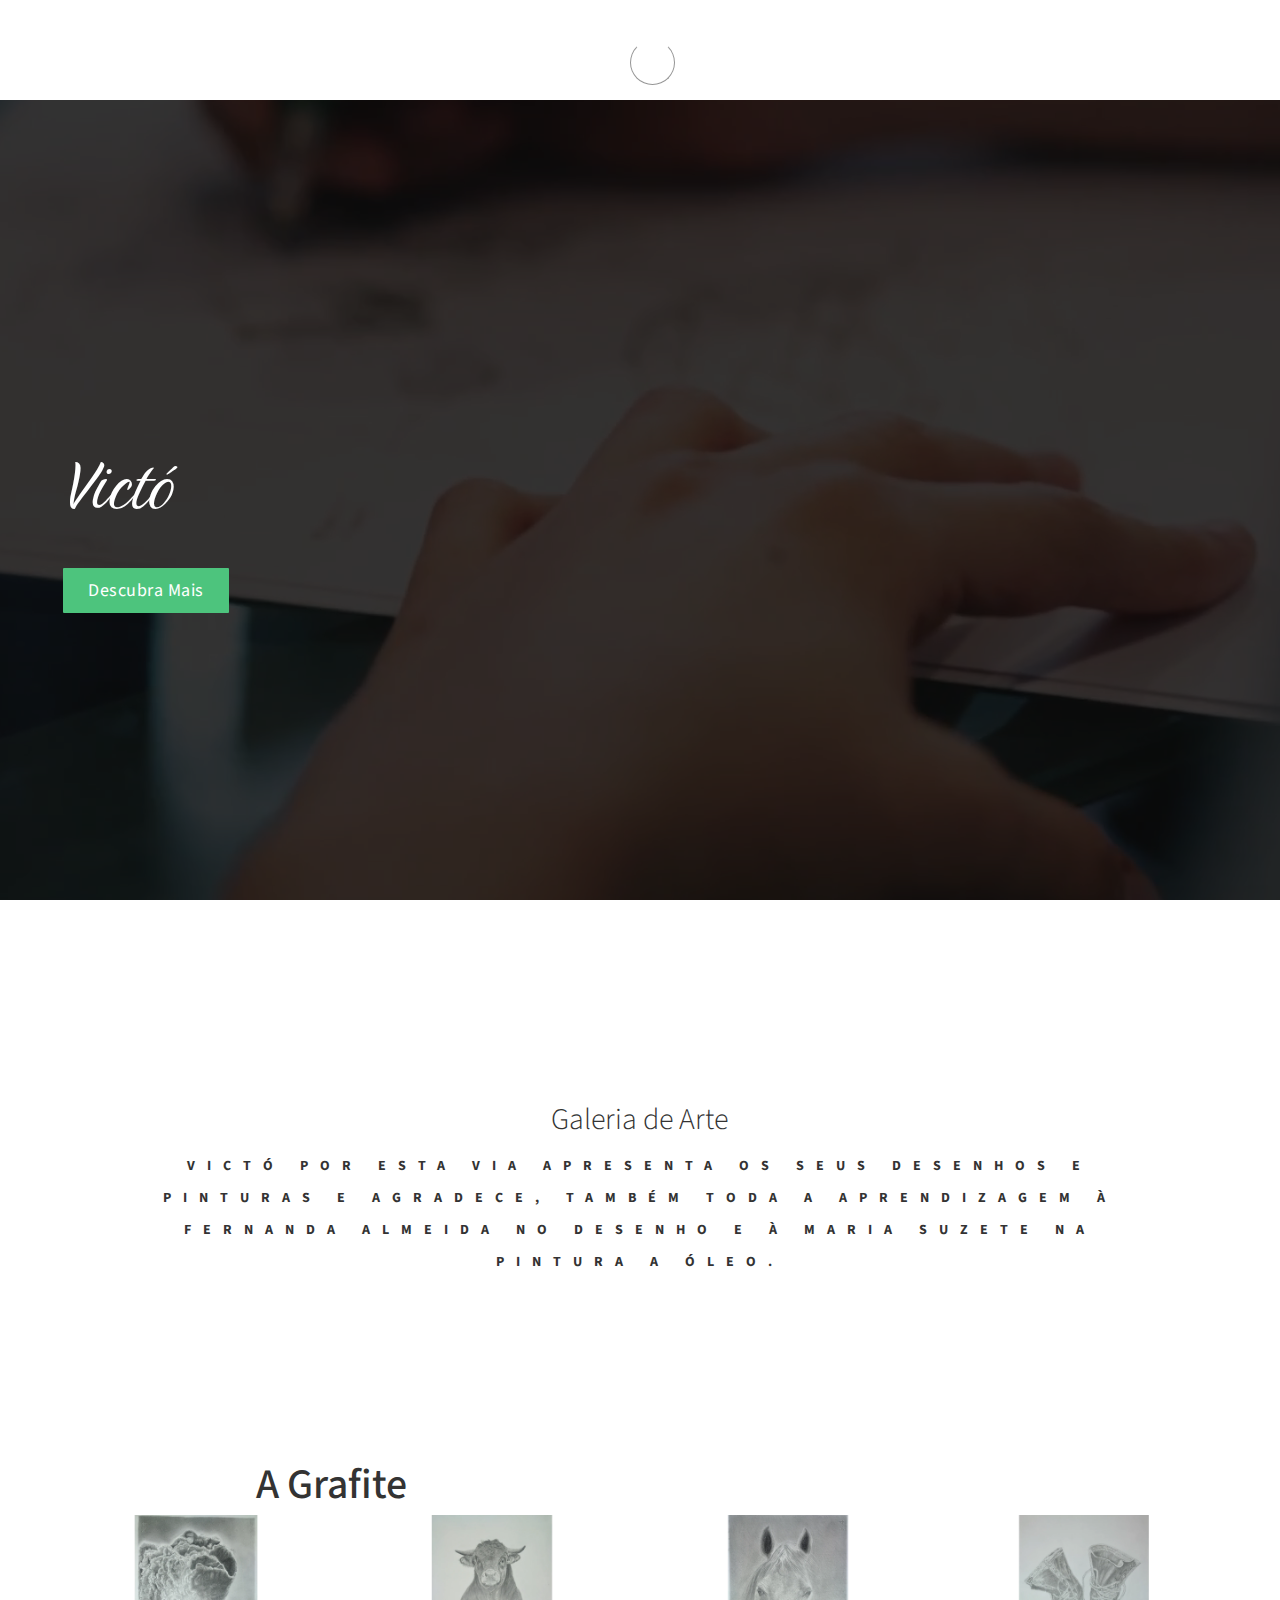
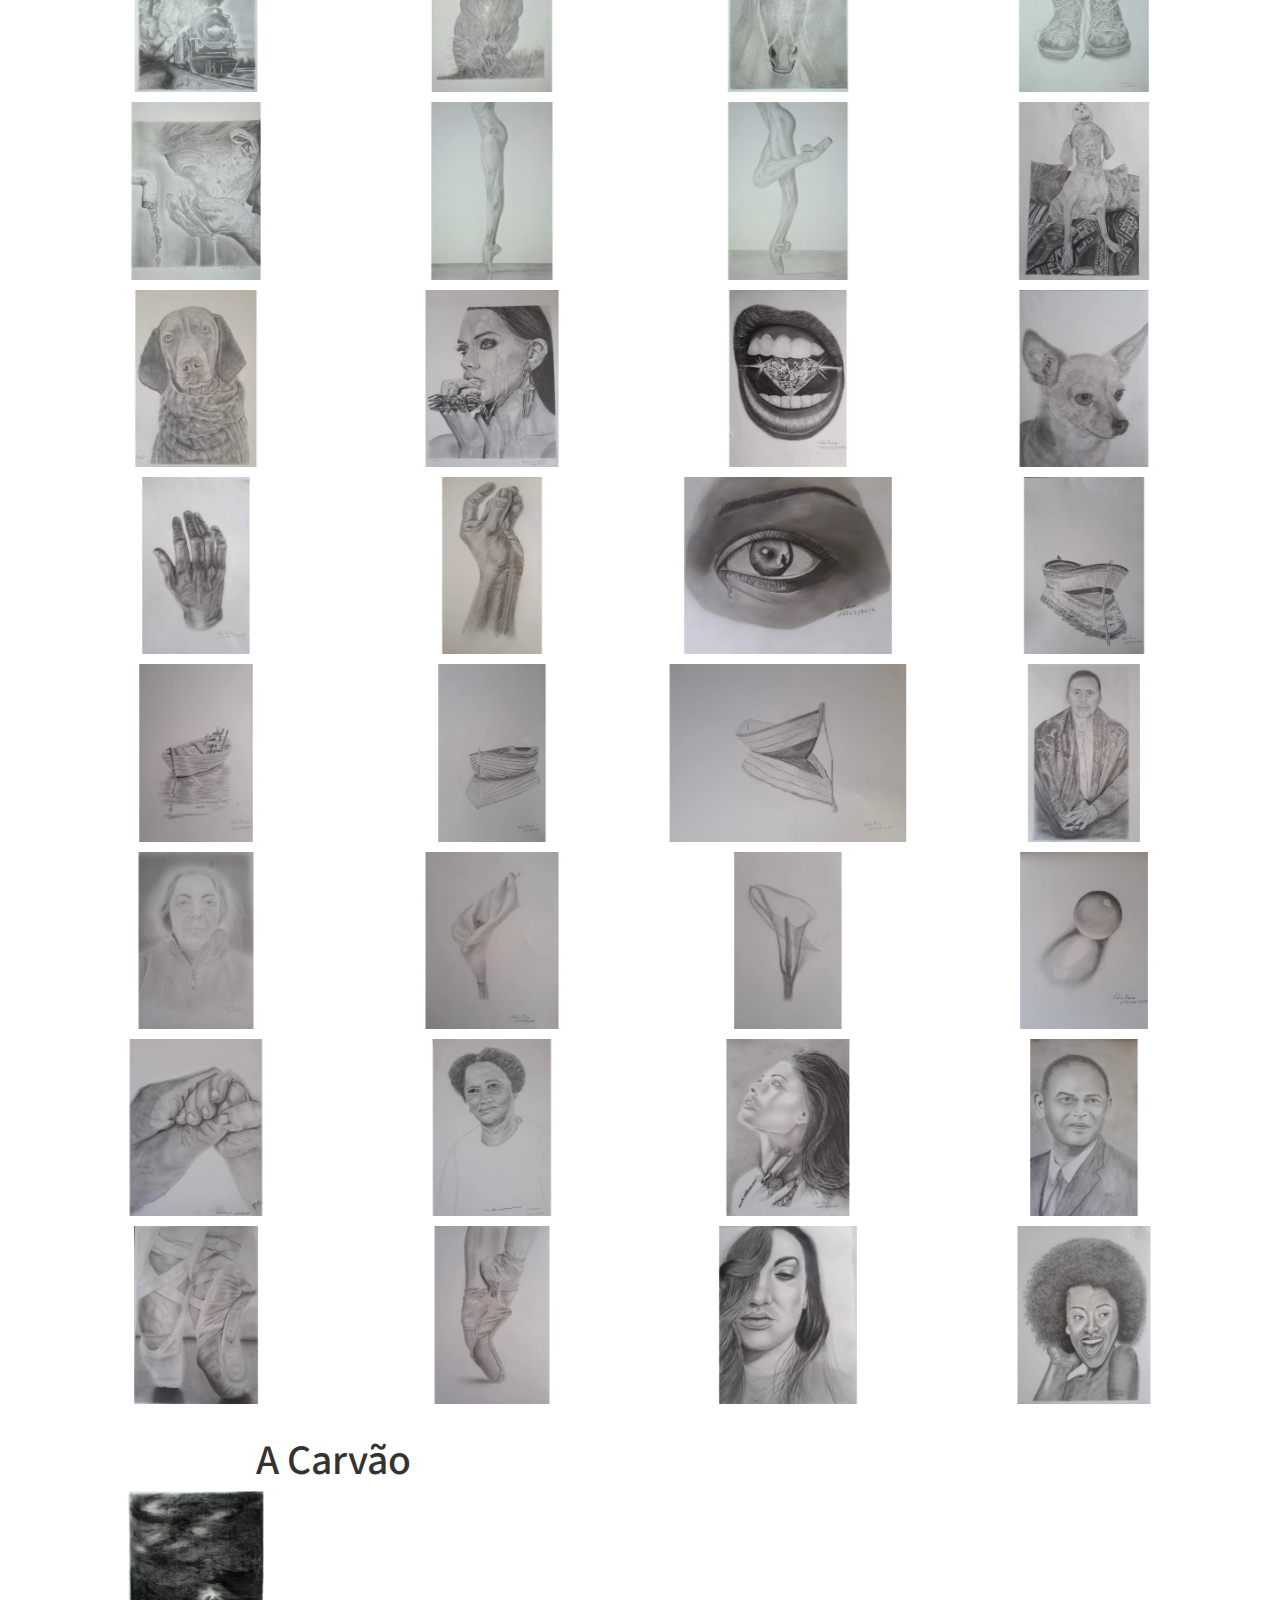
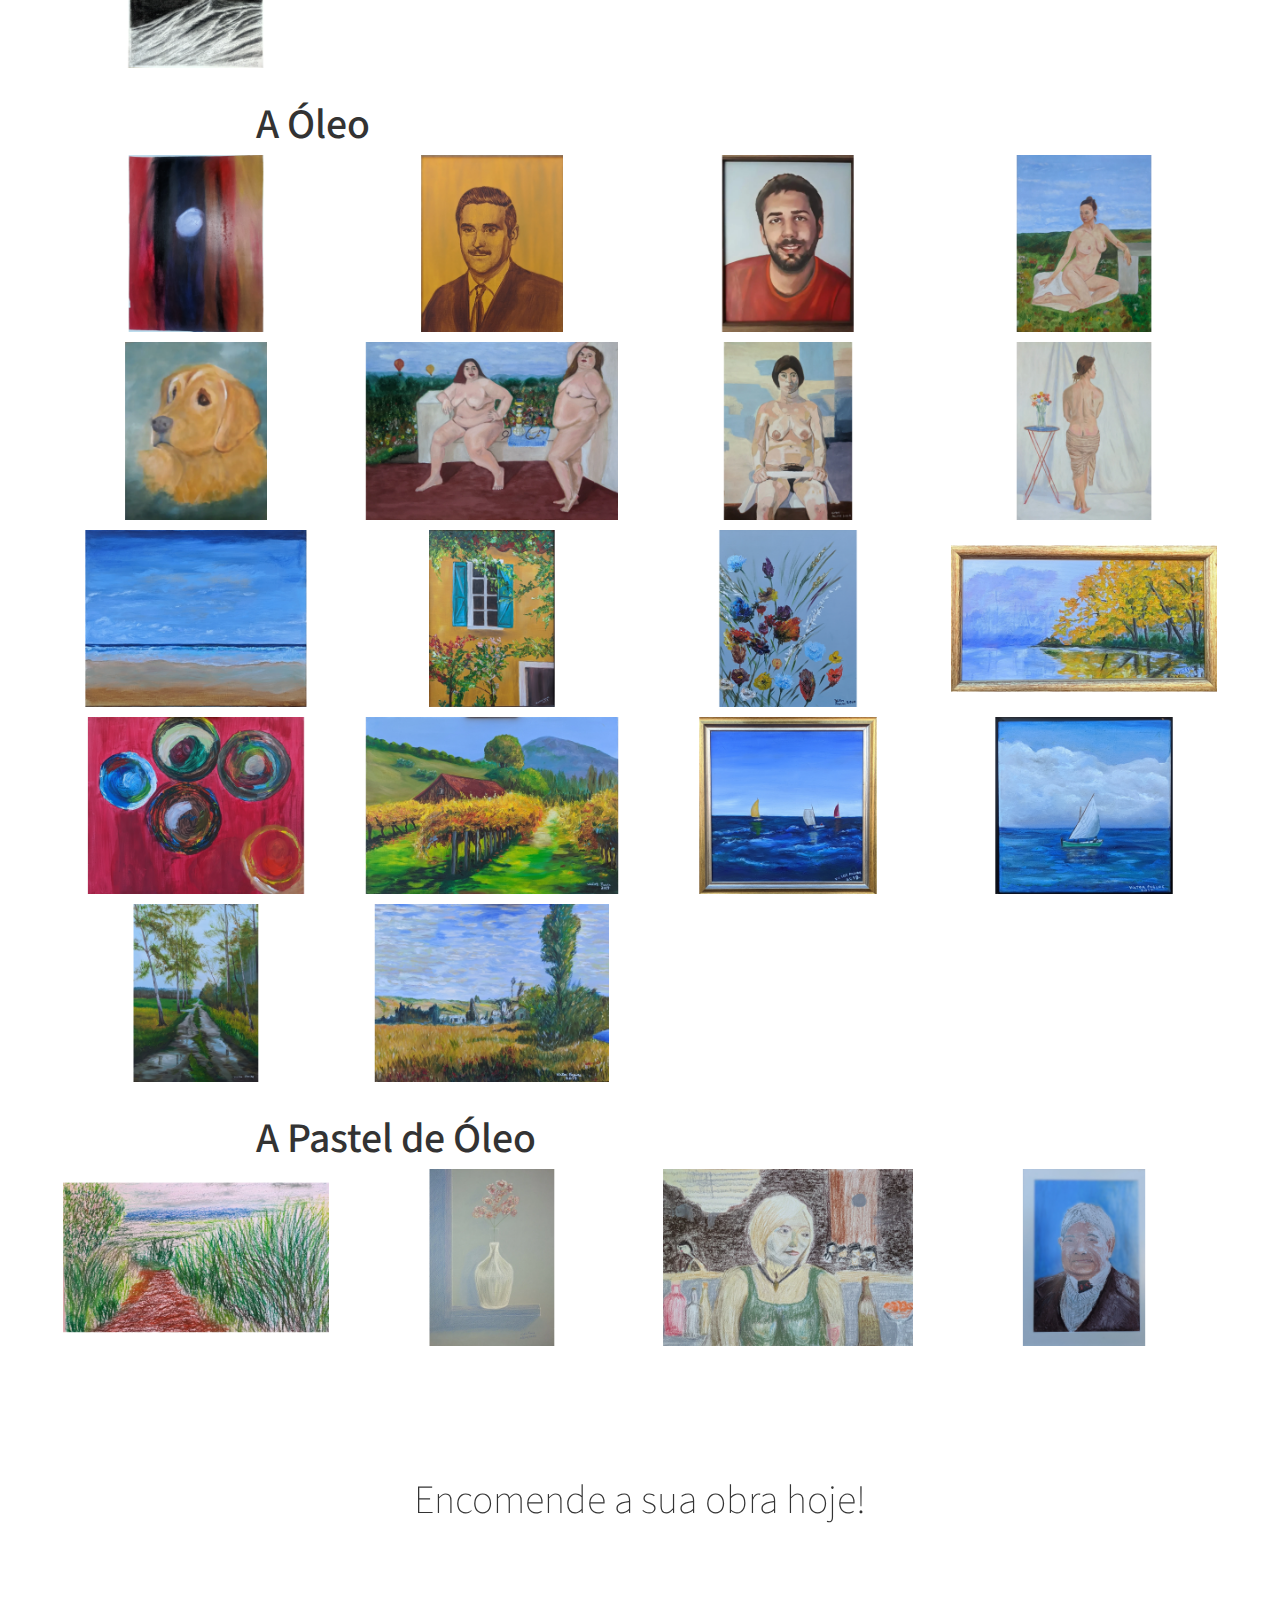
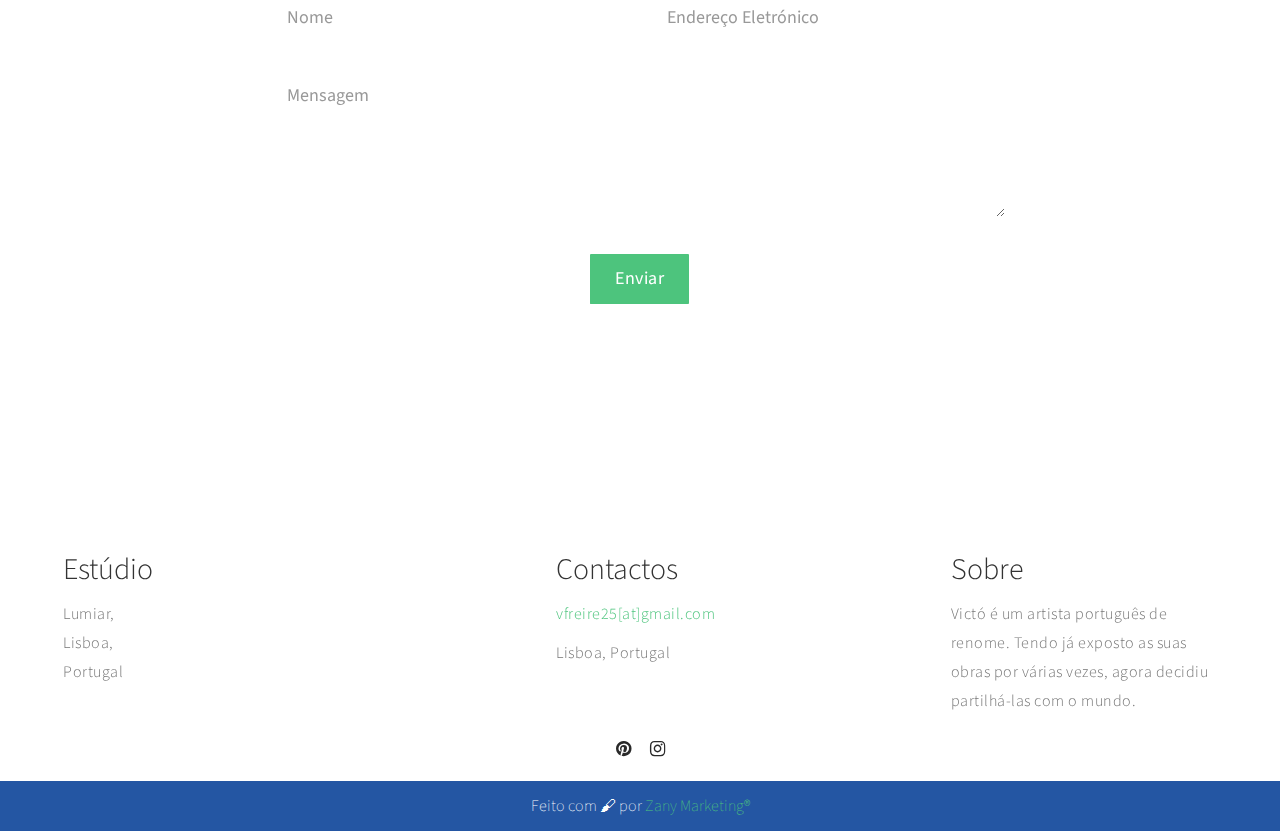
<file: index.html>
<!DOCTYPE html>
<html lang="en">
  <head>
    <title>Victoh - Galeria de Arte</title>

    <meta charset="UTF-8" />
    <meta http-equiv="X-UA-Compatible" content="IE=Edge" />
    <meta name="description" content="" />
    <meta name="keywords" content="" />
    <meta name="author" content="" />
    <meta
      name="viewport"
      content="width=device-width, initial-scale=1, maximum-scale=1"
    />
    <link rel="preconnect" href="https://fonts.googleapis.com" />
    <link rel="preconnect" href="https://fonts.gstatic.com" crossorigin />
    <link
      href="https://fonts.googleapis.com/css2?family=Birthstone&display=swap"
      rel="stylesheet"
      rel="preload"
    />
    <link rel="stylesheet" href="css/bootstrap.min.css" />
    <link rel="stylesheet" href="css/font-awesome.min.css" />
    <link rel="stylesheet" href="css/magnific-popup.css" />

    <link rel="stylesheet" href="css/owl.theme.css" />
    <link rel="stylesheet" href="css/owl.carousel.css" />

    <!-- MAIN CSS -->
    <link rel="stylesheet" href="css/tooplate-style.css" />
    <link rel="shortcut icon" href="./favicon.ico" />
  </head>
  <body>
    <!-- PRE LOADER -->
    <div class="preloader">
      <div class="spinner">
        <span class="sk-inner-circle"></span>
      </div>
    </div>

    <!-- MENU -->
    <div class="navbar custom-navbar navbar-fixed-top" role="navigation">
      <div class="container">
        <!-- NAVBAR HEADER -->
        <div class="navbar-header">
          <button
            class="navbar-toggle"
            data-toggle="collapse"
            data-target=".navbar-collapse"
          >
            <span class="icon icon-bar"></span>
            <span class="icon icon-bar"></span>
            <span class="icon icon-bar"></span>
          </button>
          <!-- lOGO -->
          <a href="index.html" class="navbar-brand">Victó</a>
        </div>

        <!-- MENU LINKS -->
        <div class="collapse navbar-collapse">
          <ul class="nav navbar-nav navbar-right">
            <li><a href="#home" class="smoothScroll">Início</a></li>
            <li><a href="#about" class="smoothScroll">Galeria</a></li>
            <li><a href="#contact" class="smoothScroll">Contactos</a></li>
          </ul>
        </div>
      </div>
    </div>

    <!-- HOME -->
    <section id="home" class="parallax-section">
      <div class="overlay"></div>
      <div class="container">
        <div class="row">
          <div class="col-md-8 col-sm-12">
            <div class="home-text">
              <h1 class="home-title">Victó</h1>
              <p></p>
              <ul class="section-btn">
                <a href="#about" class="smoothScroll"
                  ><span data-hover="Descubra Mais">Descubra Mais</span></a
                >
              </ul>
            </div>
          </div>
        </div>
      </div>

      <!-- Video -->
      <video controls autoplay loop muted>
        <source src="videos/school.mp4" type="video/mp4" />
        O seu navegador da internet não suporta vídeos.
      </video>
    </section>

    <!-- ABOUT -->
    <section id="about" class="parallax-section">
      <div class="container">
        <div class="row">
          <div class="col-md-offset-1 col-md-10 col-sm-12">
            <div class="about-info">
              <h2>Galeria de Arte</h2>
              <h3>
                Victó por esta via apresenta os seus desenhos e pinturas e
                agradece, também toda a aprendizagem à Fernanda Almeida no
                Desenho e à Maria Suzete na Pintura a óleo.
              </h3>
            </div>
          </div>
        </div>
      </div>
    </section>

    <!-- PROJETOS -->
    <section id="project" class="parallax-section">
      <h2 class="title-collection">A Grafite</h2>
      <div class="container">
        <div class="row">
          <div class="col-md-3 col-sm-6">
            <!-- PEÇA -->
            <div class="project-item">
              <a href="images/comboio.webp" class="image-popup">
                <img
                  src="images/thumbnails/comboio.webp"
                  class="img-responsive"
                  alt="comboio a lápis"
                  loading="lazy"
                />

                <div class="project-overlay">
                  <div class="project-info">
                    <h1>Comboio (tirar nova fotografia)</h1>
                    <h3>Clique para ver!</h3>
                  </div>
                </div>
              </a>
            </div>
          </div>

          <div class="col-md-3 col-sm-6">
            <!-- PEÇA -->
            <div class="project-item">
              <a href="images/vaca.webp" class="image-popup">
                <img
                  src="images/thumbnails/vaca.webp"
                  class="img-responsive"
                  alt="Vaca a lápis"
                  loading="lazy"
                />

                <div class="project-overlay">
                  <div class="project-info">
                    <h1>Vaca</h1>
                    <h3>Clique para ver!</h3>
                  </div>
                </div>
              </a>
            </div>
          </div>

          <div class="col-md-3 col-sm-6">
            <!-- PEÇA -->
            <div class="project-item">
              <a href="images/cavalo.webp" class="image-popup">
                <img
                  src="images/thumbnails/cavalo.webp"
                  class="img-responsive"
                  alt="Cavalo a lápis"
                  loading="lazy"
                />

                <div class="project-overlay">
                  <div class="project-info">
                    <h1>Cavalo</h1>
                    <h3>Clique para ver!</h3>
                  </div>
                </div>
              </a>
            </div>
          </div>

          <div class="col-md-3 col-sm-6">
            <!-- PEÇA -->
            <div class="project-item">
              <a href="images/botas.webp" class="image-popup">
                <img
                  src="images/thumbnails/botas.webp"
                  class="img-responsive"
                  alt="Botas a lápis"
                  loading="lazy"
                />

                <div class="project-overlay">
                  <div class="project-info">
                    <h1>Botas</h1>
                    <h3>Clique para ver!</h3>
                  </div>
                </div>
              </a>
            </div>
          </div>
          <div class="col-md-3 col-sm-6">
            <!-- PEÇA -->
            <div class="project-item">
              <a href="images/senhora_a_beber_agua.webp" class="image-popup">
                <img
                  src="images/thumbnails/senhora_a_beber_agua.webp"
                  class="img-responsive"
                  alt="Mulher a beber água"
                  loading="lazy"
                />

                <div class="project-overlay">
                  <div class="project-info">
                    <h1>Com Sede</h1>
                    <h3>Clique para ver!</h3>
                  </div>
                </div>
              </a>
            </div>
          </div>
          <div class="col-md-3 col-sm-6">
            <!-- PEÇA -->
            <div class="project-item">
              <a href="images/pernas_bailarina.webp" class="image-popup">
                <img
                  src="images/thumbnails/pernas_bailarina.webp"
                  class="img-responsive"
                  alt="Bailarina"
                  loading="lazy"
                />

                <div class="project-overlay">
                  <div class="project-info">
                    <h1>Bailarina</h1>
                    <h3>Clique para ver!</h3>
                  </div>
                </div>
              </a>
            </div>
          </div>
          <div class="col-md-3 col-sm-6">
            <!-- PEÇA -->
            <div class="project-item">
              <a href="images/pernas_bailarina2.webp" class="image-popup">
                <img
                  src="images/thumbnails/pernas_bailarina2.webp"
                  class="img-responsive"
                  alt="Bailarina"
                  loading="lazy"
                />

                <div class="project-overlay">
                  <div class="project-info">
                    <h1>Bailarina 2</h1>
                    <h3>Clique para ver!</h3>
                  </div>
                </div>
              </a>
            </div>
          </div>

          <div class="col-md-3 col-sm-6">
            <!-- PEÇA -->
            <div class="project-item">
              <a href="images/cão-halloween.webp" class="image-popup">
                <img
                  src="images/thumbnails/cão-halloween.webp"
                  class="img-responsive"
                  alt="Cão Mascarado"
                  loading="lazy"
                />

                <div class="project-overlay">
                  <div class="project-info">
                    <h1>Mel Mascarada</h1>
                    <h3>Clique para ver!</h3>
                  </div>
                </div>
              </a>
            </div>
          </div>
          <div class="col-md-3 col-sm-6">
            <!-- PEÇA -->
            <div class="project-item">
              <a href="images/cão-cachecol.webp" class="image-popup">
                <img
                  src="images/thumbnails/cão-cachecol.webp"
                  class="img-responsive"
                  alt="Cão Vestido"
                  loading="lazy"
                />

                <div class="project-overlay">
                  <div class="project-info">
                    <h1>Mel Vestida</h1>
                    <h3>Clique para ver!</h3>
                  </div>
                </div>
              </a>
            </div>
          </div>
          <div class="col-md-3 col-sm-6">
            <!-- PEÇA -->
            <div class="project-item">
              <a href="images/mulher-anéis.webp" class="image-popup">
                <img
                  src="images/thumbnails/mulher-anéis.webp"
                  class="img-responsive"
                  alt="Mulher e Anéis"
                  loading="lazy"
                />

                <div class="project-overlay">
                  <div class="project-info">
                    <h1>Mulher e os seus Anéis</h1>
                    <h3>Clique para ver!</h3>
                  </div>
                </div>
              </a>
            </div>
          </div>

          <div class="col-md-3 col-sm-6">
            <!-- PEÇA -->
            <div class="project-item">
              <a href="images/mordendo-diamante.webp" class="image-popup">
                <img
                  src="images/thumbnails/mordendo-diamante.webp"
                  class="img-responsive"
                  alt="Mulher mordendo um Diamante"
                  loading="lazy"
                />

                <div class="project-overlay">
                  <div class="project-info">
                    <h1>Mordendo um Diamante</h1>
                    <h3>Clique para ver!</h3>
                  </div>
                </div>
              </a>
            </div>
          </div>

          <div class="col-md-3 col-sm-6">
            <!-- PEÇA -->
            <div class="project-item">
              <a href="images/cão.webp" class="image-popup">
                <img
                  src="images/thumbnails/cão.webp"
                  class="img-responsive"
                  alt="Cão a lápis"
                  loading="lazy"
                />

                <div class="project-overlay">
                  <div class="project-info">
                    <h1>Pipocas</h1>
                    <h3>Clique para ver!</h3>
                  </div>
                </div>
              </a>
            </div>
          </div>
          <div class="col-md-3 col-sm-6">
            <!-- PEÇA -->
            <div class="project-item">
              <a href="images/mão.webp" class="image-popup">
                <img
                  src="images/thumbnails/mão.webp"
                  class="img-responsive"
                  alt="Mão a lápis"
                  loading="lazy"
                />

                <div class="project-overlay">
                  <div class="project-info">
                    <h1>Mão</h1>
                    <h3>Clique para ver!</h3>
                  </div>
                </div>
              </a>
            </div>
          </div>
          <div class="col-md-3 col-sm-6">
            <!-- PEÇA -->
            <div class="project-item">
              <a href="images/mão2.webp" class="image-popup">
                <img
                  src="images/thumbnails/mão2.webp"
                  class="img-responsive"
                  alt="Mão a lápis"
                  loading="lazy"
                />

                <div class="project-overlay">
                  <div class="project-info">
                    <h1>Lembrei-me</h1>
                    <h3>Clique para ver!</h3>
                  </div>
                </div>
              </a>
            </div>
          </div>
          <div class="col-md-3 col-sm-6">
            <!-- PEÇA -->
            <div class="project-item">
              <a href="images/olho.webp" class="image-popup">
                <img
                  src="images/thumbnails/olho.webp"
                  class="img-responsive"
                  alt="Olho a lápis"
                  loading="lazy"
                />

                <div class="project-overlay">
                  <div class="project-info">
                    <h1>Pescador</h1>
                    <h3>Clique para ver!</h3>
                  </div>
                </div>
              </a>
            </div>
          </div>
          <div class="col-md-3 col-sm-6">
            <!-- PEÇA -->
            <div class="project-item">
              <a href="images/barco-refletido.webp" class="image-popup">
                <img
                  src="images/thumbnails/barco-refletido.webp"
                  class="img-responsive"
                  alt="Barco Refletido a lápis"
                  loading="lazy"
                />

                <div class="project-overlay">
                  <div class="project-info">
                    <h1>À espera</h1>
                    <h3>Clique para ver!</h3>
                  </div>
                </div>
              </a>
            </div>
          </div>
          <div class="col-md-3 col-sm-6">
            <!-- PEÇA -->
            <div class="project-item">
              <a href="images/barco-reflectido2.webp" class="image-popup">
                <img
                  src="images/thumbnails/barco-reflectido2.webp"
                  class="img-responsive"
                  alt="Barco Refletido a lápis"
                  loading="lazy"
                />

                <div class="project-overlay">
                  <div class="project-info">
                    <h1>Preguiçoso</h1>
                    <h3>Clique para ver!</h3>
                  </div>
                </div>
              </a>
            </div>
          </div>
          <div class="col-md-3 col-sm-6">
            <!-- PEÇA -->
            <div class="project-item">
              <a href="images/barco-reflectido3.webp" class="image-popup">
                <img
                  src="images/thumbnails/barco-reflectido3.webp"
                  class="img-responsive"
                  alt="Barco Refletido a lápis"
                  loading="lazy"
                />

                <div class="project-overlay">
                  <div class="project-info">
                    <h1>Tímido</h1>
                    <h3>Clique para ver!</h3>
                  </div>
                </div>
              </a>
            </div>
          </div>
          <div class="col-md-3 col-sm-6">
            <!-- PEÇA -->
            <div class="project-item">
              <a href="images/barco-reflectido4.webp" class="image-popup">
                <img
                  src="images/thumbnails/barco-reflectido4.webp"
                  class="img-responsive"
                  alt="Barco Refletido a lápis"
                  loading="lazy"
                />

                <div class="project-overlay">
                  <div class="project-info">
                    <h1>Vaidoso</h1>
                    <h3>Clique para ver!</h3>
                  </div>
                </div>
              </a>
            </div>
          </div>
          <div class="col-md-3 col-sm-6">
            <!-- PEÇA -->
            <div class="project-item">
              <a href="images/retrato-mulher.webp" class="image-popup">
                <img
                  src="images/thumbnails/retrato-mulher.webp"
                  class="img-responsive"
                  alt="Retrato Mulher a lápis"
                  loading="lazy"
                />

                <div class="project-overlay">
                  <div class="project-info">
                    <h1>Avó Alice</h1>
                    <h3>Clique para ver!</h3>
                  </div>
                </div>
              </a>
            </div>
          </div>

          <div class="col-md-3 col-sm-6">
            <!-- PEÇA -->
            <div class="project-item">
              <a href="images/retrato-mulher2.webp" class="image-popup">
                <img
                  src="images/thumbnails/retrato-mulher2.webp"
                  class="img-responsive"
                  alt="Retrato Mulher a lápis"
                  loading="lazy"
                />

                <div class="project-overlay">
                  <div class="project-info">
                    <h1>Odete</h1>
                    <h3>Clique para ver!</h3>
                  </div>
                </div>
              </a>
            </div>
          </div>
          <div class="col-md-3 col-sm-6">
            <!-- PEÇA -->
            <div class="project-item">
              <a href="images/flor3.webp" class="image-popup">
                <img
                  src="images/thumbnails/flor3.webp"
                  class="img-responsive"
                  alt="Flor a lápis"
                  loading="lazy"
                />

                <div class="project-overlay">
                  <div class="project-info">
                    <h1>Flor 2</h1>
                    <h3>Clique para ver!</h3>
                  </div>
                </div>
              </a>
            </div>
          </div>

          <div class="col-md-3 col-sm-6">
            <!-- PEÇA -->
            <div class="project-item">
              <a href="images/flor5.webp" class="image-popup">
                <img
                  src="images/thumbnails/flor5.webp"
                  class="img-responsive"
                  alt="Flor a lápis"
                  loading="lazy"
                />

                <div class="project-overlay">
                  <div class="project-info">
                    <h1>Flor 4</h1>
                    <h3>Clique para ver!</h3>
                  </div>
                </div>
              </a>
            </div>
          </div>
          <div class="col-md-3 col-sm-6">
            <!-- PEÇA -->
            <div class="project-item">
              <a href="images/bola.webp" class="image-popup">
                <img
                  src="images/thumbnails/bola.webp"
                  class="img-responsive"
                  alt="Bola de Vidro a lápis"
                  loading="lazy"
                />

                <div class="project-overlay">
                  <div class="project-info">
                    <h1>Bola de Vidro</h1>
                    <h3>Clique para ver!</h3>
                  </div>
                </div>
              </a>
            </div>
          </div>
          <div class="col-md-3 col-sm-6">
            <!-- PEÇA -->
            <div class="project-item">
              <a href="images/mão-bebé.webp" class="image-popup">
                <img
                  src="images/thumbnails/mão-bebé.webp"
                  class="img-responsive"
                  alt="Mão de bebé"
                  loading="lazy"
                />

                <div class="project-overlay">
                  <div class="project-info">
                    <h1>Mão de Bebé</h1>
                    <h3>Clique para ver!</h3>
                  </div>
                </div>
              </a>
            </div>
          </div>
          <div class="col-md-3 col-sm-6">
            <!-- PEÇA -->
            <div class="project-item">
              <a href="images/mulher-africana.webp" class="image-popup">
                <img
                  src="images/thumbnails/mulher-africana.webp"
                  class="img-responsive"
                  alt="Mulher Africana a lápis"
                  loading="lazy"
                />

                <div class="project-overlay">
                  <div class="project-info">
                    <h1>Avó Maria Moreira</h1>
                    <h3>Clique para ver!</h3>
                  </div>
                </div>
              </a>
            </div>
          </div>
          <div class="col-md-3 col-sm-6">
            <!-- PEÇA -->
            <div class="project-item">
              <a href="images/mulher-anéis2.webp" class="image-popup">
                <img
                  src="images/thumbnails/mulher-anéis2.webp"
                  class="img-responsive"
                  alt="Mulher e seus Anéis"
                  loading="lazy"
                />

                <div class="project-overlay">
                  <div class="project-info">
                    <h1>Mulher e seus Anéis</h1>
                    <h3>Clique para ver!</h3>
                  </div>
                </div>
              </a>
            </div>
          </div>

          <div class="col-md-3 col-sm-6">
            <!-- PEÇA -->
            <div class="project-item">
              <a href="images/retrato-homem2.webp" class="image-popup">
                <img
                  src="images/thumbnails/retrato-homem2.webp"
                  class="img-responsive"
                  alt="Retrato Homem Africano a lápis"
                  loading="lazy"
                />

                <div class="project-overlay">
                  <div class="project-info">
                    <h1>Tio António Lisboa</h1>
                    <h3>Clique para ver!</h3>
                  </div>
                </div>
              </a>
            </div>
          </div>

          <div class="col-md-3 col-sm-6">
            <!-- PEÇA -->
            <div class="project-item">
              <a href="images/bailarina-pés.webp" class="image-popup">
                <img
                  src="images/thumbnails/bailarina-pés.webp"
                  class="img-responsive"
                  alt="Pés de bailarina"
                  loading="lazy"
                />
                <!-- NÃO APARECE NO WEBSITE!!! -->
                <div class="project-overlay">
                  <div class="project-info">
                    <h1>Pés de Bailarina</h1>
                    <h3>Clique para ver!</h3>
                  </div>
                </div>
              </a>
            </div>
          </div>
          <div class="col-md-3 col-sm-6">
            <!-- PEÇA -->
            <div class="project-item">
              <a href="images/bailarina-pés2.webp" class="image-popup">
                <img
                  src="images/thumbnails/bailarina-pés2.webp"
                  class="img-responsive"
                  alt="Pés de bailarina"
                  loading="lazy"
                />

                <div class="project-overlay">
                  <div class="project-info">
                    <h1>Pés de bailarina 2</h1>
                    <h3>Clique para ver!</h3>
                  </div>
                </div>
              </a>
            </div>
          </div>

          <div class="col-md-3 col-sm-6">
            <!-- PEÇA -->
            <div class="project-item">
              <a href="images/mulher.webp" class="image-popup">
                <img
                  src="images/thumbnails/mulher.webp"
                  class="img-responsive"
                  alt="Mulher"
                  loading="lazy"
                />

                <div class="project-overlay">
                  <div class="project-info">
                    <h1>Mulher 4</h1>
                    <h3>Clique para ver!</h3>
                  </div>
                </div>
              </a>
            </div>
          </div>
          <div class="col-md-3 col-sm-6">
            <!-- PEÇA -->
            <div class="project-item">
              <a href="images/rapariga feliz.webp" class="image-popup">
                <img
                  src="images/thumbnails/rapariga feliz.webp"
                  class="img-responsive"
                  alt="Rapariga feliz"
                  loading="lazy"
                />

                <div class="project-overlay">
                  <div class="project-info">
                    <h1>Feliz</h1>
                    <h3>Clique para ver!</h3>
                  </div>
                </div>
              </a>
            </div>
          </div>
        </div>
      </div>
    </section>
    <!-- PROJETOS -->
    <section id="project" class="parallax-section">
      <h2 class="title-collection">A Carvão</h2>
      <div class="container">
        <div class="row">
          <div class="col-md-3 col-sm-6">
            <!-- PEÇA -->
            <div class="project-item">
              <a href="images/onda.webp" class="image-popup">
                <img
                  src="images/thumbnails/onda.webp"
                  class="img-responsive"
                  alt="Onda a lápis"
                  loading="lazy"
                />

                <div class="project-overlay">
                  <div class="project-info">
                    <h1>Mar Bravo</h1>
                    <h3>Clique para ver!</h3>
                  </div>
                </div>
              </a>
            </div>
          </div>
        </div>
      </div>
    </section>

    <!-- PROJETOS -->
    <section id="project" class="parallax-section">
      <h2 class="title-collection">A Óleo</h2>
      <div class="container">
        <div class="row">
          <div class="col-md-3 col-sm-6">
            <!-- PEÇA -->
            <div class="project-item">
              <a href="images/luar.webp" class="image-popup">
                <img
                  src="images/thumbnails/luar.webp"
                  class="img-responsive"
                  alt="Lua a óleo"
                  loading="lazy"
                />

                <div class="project-overlay">
                  <div class="project-info">
                    <h1>Luar</h1>
                    <h3>Clique para ver!</h3>
                  </div>
                </div>
              </a>
            </div>
          </div>
          <div class="col-md-3 col-sm-6">
            <!-- PEÇA -->
            <div class="project-item">
              <a href="images/Pai.webp" class="image-popup">
                <img
                  src="images/thumbnails/Pai.webp"
                  class="img-responsive"
                  alt="Retrato Homem a óleo"
                  loading="lazy"
                />

                <div class="project-overlay">
                  <div class="project-info">
                    <h1>Pai</h1>
                    <h3>Clique para ver!</h3>
                  </div>
                </div>
              </a>
            </div>
          </div>
          <div class="col-md-3 col-sm-6">
            <!-- PEÇA -->
            <div class="project-item">
              <a href="images/retrato-rapaz.webp" class="image-popup">
                <img
                  src="images/thumbnails/retrato-rapaz.webp"
                  class="img-responsive"
                  alt="Retrato Rapaz"
                  loading="lazy"
                />

                <div class="project-overlay">
                  <div class="project-info">
                    <h1>Retrato Rapaz</h1>
                    <h3>Clique para ver!</h3>
                  </div>
                </div>
              </a>
            </div>
          </div>

          <div class="col-md-3 col-sm-6">
            <!-- PEÇA -->
            <div class="project-item">
              <a href="images/pique-nique.webp" class="image-popup">
                <img
                  src="images/thumbnails/pique-nique.webp"
                  class="img-responsive"
                  alt="Pique-nique"
                  loading="lazy"
                />

                <div class="project-overlay">
                  <div class="project-info">
                    <h1>Pique-nique</h1>
                    <h3>Clique para ver!</h3>
                  </div>
                </div>
              </a>
            </div>
          </div>
          <div class="col-md-3 col-sm-6">
            <!-- PEÇA -->
            <div class="project-item">
              <a href="images/cão2.webp" class="image-popup">
                <img
                  src="images/thumbnails/cão2.webp"
                  class="img-responsive"
                  alt="Cão a óleo"
                  loading="lazy"
                />

                <div class="project-overlay">
                  <div class="project-info">
                    <h1>Cão 2</h1>
                    <h3>Clique para ver!</h3>
                  </div>
                </div>
              </a>
            </div>
          </div>
          <div class="col-md-3 col-sm-6">
            <!-- PEÇA -->
            <div class="project-item">
              <a href="images/2_mulheres_nuas.webp" class="image-popup">
                <img
                  src="images/thumbnails/2_mulheres_nuas.webp"
                  class="img-responsive"
                  alt="2 Mulheres no Jardim"
                  loading="lazy"
                />

                <div class="project-overlay">
                  <div class="project-info">
                    <h1>2 Mulheres no Jardim</h1>
                    <h3>Clique para ver!</h3>
                  </div>
                </div>
              </a>
            </div>
          </div>
          <div class="col-md-3 col-sm-6">
            <!-- PEÇA -->
            <div class="project-item">
              <a href="images/mulher_nua.webp" class="image-popup">
                <img
                  src="images/thumbnails/mulher_nua.webp"
                  class="img-responsive"
                  alt="Mulher"
                  loading="lazy"
                />

                <div class="project-overlay">
                  <div class="project-info">
                    <h1>Homenagem a Euan Uglow</h1>
                    <h3>Clique para ver!</h3>
                  </div>
                </div>
              </a>
            </div>
          </div>
          <div class="col-md-3 col-sm-6">
            <!-- PEÇA -->
            <div class="project-item">
              <a href="images/modelo_nua.webp" class="image-popup">
                <img
                  src="images/thumbnails/modelo_nua.webp"
                  class="img-responsive"
                  alt="Mulher Posando"
                  loading="lazy"
                />

                <div class="project-overlay">
                  <div class="project-info">
                    <h1>Prima</h1>
                    <h3>Clique para ver!</h3>
                  </div>
                </div>
              </a>
            </div>
          </div>

          <div class="col-md-3 col-sm-6">
            <!-- PEÇA -->
            <div class="project-item">
              <a href="images/praia.webp" class="image-popup">
                <img
                  src="images/thumbnails/praia.webp"
                  class="img-responsive"
                  alt="Praia a óleo"
                  loading="lazy"
                />

                <div class="project-overlay">
                  <div class="project-info">
                    <h1>Praia</h1>
                    <h3>Clique para ver!</h3>
                  </div>
                </div>
              </a>
            </div>
          </div>
          <div class="col-md-3 col-sm-6">
            <!-- PEÇA -->
            <div class="project-item">
              <a href="images/janela.webp" class="image-popup">
                <img
                  src="images/thumbnails/janela.webp"
                  class="img-responsive"
                  alt="Janela a óleo"
                  loading="lazy"
                />

                <div class="project-overlay">
                  <div class="project-info">
                    <h1>Janela</h1>
                    <h3>Clique para ver!</h3>
                  </div>
                </div>
              </a>
            </div>
          </div>
          <div class="col-md-3 col-sm-6">
            <!-- PEÇA -->
            <div class="project-item">
              <a href="images/flores.webp" class="image-popup">
                <img
                  src="images/thumbnails/flores.webp"
                  class="img-responsive"
                  alt="Flores a óleo"
                  loading="lazy"
                />

                <div class="project-overlay">
                  <div class="project-info">
                    <h1>Flores</h1>
                    <h3>Clique para ver!</h3>
                  </div>
                </div>
              </a>
            </div>
          </div>
          <div class="col-md-3 col-sm-6">
            <!-- PEÇA -->
            <div class="project-item">
              <a href="images/árvores ao rio.webp" class="image-popup">
                <img
                  src="images/thumbnails/árvores ao rio.webp"
                  class="img-responsive"
                  alt="Árvores ao rio"
                  loading="lazy"
                />

                <div class="project-overlay">
                  <div class="project-info">
                    <h1>Árvores ao rio</h1>
                    <h3>Clique para ver!</h3>
                  </div>
                </div>
              </a>
            </div>
          </div>
          <div class="col-md-3 col-sm-6">
            <!-- PEÇA -->
            <div class="project-item">
              <a href="images/bolas.webp" class="image-popup">
                <img
                  src="images/thumbnails/bolas.webp"
                  class="img-responsive"
                  alt="Bolas"
                  loading="lazy"
                />

                <div class="project-overlay">
                  <div class="project-info">
                    <h1>Bolas</h1>
                    <h3>Clique para ver!</h3>
                  </div>
                </div>
              </a>
            </div>
          </div>
          <div class="col-md-3 col-sm-6">
            <!-- PEÇA -->
            <div class="project-item">
              <a href="images/vinha.webp" class="image-popup">
                <img
                  src="images/thumbnails/vinha.webp"
                  class="img-responsive"
                  alt="Vinha"
                  loading="lazy"
                />

                <div class="project-overlay">
                  <div class="project-info">
                    <h1>Vinha</h1>
                    <h3>Clique para ver!</h3>
                  </div>
                </div>
              </a>
            </div>
          </div>
          <div class="col-md-3 col-sm-6">
            <!-- PEÇA -->
            <div class="project-item">
              <a href="images/corrida veleiros.webp" class="image-popup">
                <img
                  src="images/thumbnails/corrida veleiros.webp"
                  class="img-responsive"
                  alt="Corrida de Veleiros"
                  loading="lazy"
                />

                <div class="project-overlay">
                  <div class="project-info">
                    <h1>Corrida de Veleiros</h1>
                    <h3>Clique para ver!</h3>
                  </div>
                </div>
              </a>
            </div>
          </div>
          <div class="col-md-3 col-sm-6">
            <!-- PEÇA -->
            <div class="project-item">
              <a href="images/barco-verde.webp" class="image-popup">
                <img
                  src="images/thumbnails/barco-verde.webp"
                  class="img-responsive"
                  alt="Barco"
                  loading="lazy"
                />

                <div class="project-overlay">
                  <div class="project-info">
                    <h1>Barco</h1>
                    <h3>Clique para ver!</h3>
                  </div>
                </div>
              </a>
            </div>
          </div>
          <div class="col-md-3 col-sm-6">
            <!-- PEÇA -->
            <div class="project-item">
              <a href="images/caminho.webp" class="image-popup">
                <img
                  src="images/thumbnails/caminho.webp"
                  class="img-responsive"
                  alt="Caminho"
                  loading="lazy"
                />

                <div class="project-overlay">
                  <div class="project-info">
                    <h1>Caminho</h1>
                    <h3>Clique para ver!</h3>
                  </div>
                </div>
              </a>
            </div>
          </div>
          <div class="col-md-3 col-sm-6">
            <!-- PEÇA -->
            <div class="project-item">
              <a href="images/campo de trigo.webp" class="image-popup">
                <img
                  src="images/thumbnails/campo de trigo.webp"
                  class="img-responsive"
                  alt="Campo de Trigo"
                  loading="lazy"
                />

                <div class="project-overlay">
                  <div class="project-info">
                    <h1>Homenagem a Van Gogh</h1>
                    <h3>Clique para ver!</h3>
                  </div>
                </div>
              </a>
            </div>
          </div>
        </div>
      </div>
    </section>
    <!-- PROJETOS -->
    <section id="project" class="parallax-section">
      <h2 class="title-collection">A Pastel de Óleo</h2>
      <div class="container">
        <div class="row">
          <div class="col-md-3 col-sm-6">
            <!-- PEÇA -->
            <div class="project-item">
              <a href="images/mata.webp" class="image-popup">
                <img
                  src="images/thumbnails/mata.webp"
                  class="img-responsive"
                  alt="Mata a lápis de cera"
                  loading="lazy"
                />

                <div class="project-overlay">
                  <div class="project-info">
                    <h1>Mata</h1>
                    <h3>Clique para ver!</h3>
                  </div>
                </div>
              </a>
            </div>
          </div>

          <div class="col-md-3 col-sm-6">
            <!-- PEÇA -->
            <div class="project-item">
              <a href="images/vaso_flores.webp" class="image-popup">
                <img
                  src="images/thumbnails/vaso_flores.webp"
                  class="img-responsive"
                  alt="Vaso com Flores"
                  loading="lazy"
                />

                <div class="project-overlay">
                  <div class="project-info">
                    <h1>Vaso com Flores</h1>
                    <h3>Clique para ver!</h3>
                  </div>
                </div>
              </a>
            </div>
          </div>
          <div class="col-md-3 col-sm-6">
            <!-- PEÇA -->
            <div class="project-item">
              <a href="images/mulher_no_bar.webp" class="image-popup">
                <img
                  src="images/thumbnails/mulher_no_bar.webp"
                  class="img-responsive"
                  alt="Mulher no Bar"
                  loading="lazy"
                />

                <div class="project-overlay">
                  <div class="project-info">
                    <h1>Homenagem a Édouard Manet</h1>
                    <h3>Clique para ver!</h3>
                  </div>
                </div>
              </a>
            </div>
          </div>
          <div class="col-md-3 col-sm-6">
            <!-- PEÇA -->
            <div class="project-item">
              <a href="images/sogro.webp" class="image-popup">
                <img
                  src="images/thumbnails/Sogro.webp"
                  class="img-responsive"
                  alt="Sogro a óleo"
                  loading="lazy"
                />

                <div class="project-overlay">
                  <div class="project-info">
                    <h1>Sogro</h1>
                    <h3>Clique para ver!</h3>
                  </div>
                </div>
              </a>
            </div>
          </div>
        </div>
      </div>
    </section>

    <!-- CONTACT -->
    <section id="contact" class="parallax-section">
      <div class="container">
        <div class="row">
          <div class="col-md-offset-3 col-md-6 col-sm-12">
            <div class="section-title">
              <h1>Encomende a sua obra hoje!</h1>
            </div>
          </div>

          <div class="clearfix"></div>

          <div class="col-md-offset-2 col-md-8 col-sm-12">
            <!-- CONTACT FORM HERE -->
            <form
              id="contact-form"
              action="https://formsubmit.co/vfreire25@gmail.com"
              method="POST"
              role="form"
            >
              <!-- IF MAIL SENT SUCCESSFULLY -->
              <h6 class="text-success">
                A sua mensagem foi enviada com sucesso.
              </h6>

              <!-- IF MAIL SENDING UNSUCCESSFULL -->
              <h6 class="text-danger">
                O endereço electrónico deve ser válido e a mensagem devem ter
                mais de um caractere.
              </h6>

              <div class="col-md-6 col-sm-6">
                <input
                  type="text"
                  class="form-control"
                  id="cf-name"
                  name="cf-name"
                  pattern="[A-Za-z\s]+"
                  placeholder="Nome"
                  required
                />
              </div>

              <div class="col-md-6 col-sm-6">
                <input
                  type="email"
                  class="form-control"
                  id="cf-email"
                  name="cf-email"
                  placeholder="Endereço Eletrónico"
                  required
                />
              </div>

              <div class="col-md-12 col-sm-12">
                <textarea
                  class="form-control"
                  rows="5"
                  id="cf-message"
                  name="cf-message"
                  placeholder="Mensagem"
                ></textarea>
              </div>

              <div class="col-md-offset-4 col-md-4 col-sm-offset-4 col-sm-4">
                <div class="section-btn">
                  <button
                    type="submit"
                    class="form-control"
                    id="cf-submit"
                    name="submit"
                  >
                    <span data-hover="Enviar">Enviar</span>
                  </button>
                </div>
              </div>
            </form>
          </div>
        </div>
      </div>
    </section>
  </body>
  <!-- FOOTER -->
  <footer>
    <div class="container">
      <div class="row">
        <div class="col-md-5 col-sm-5">
          <h2>Estúdio</h2>
          <p>
            Lumiar,<br />
            Lisboa,<br />
            Portugal
          </p>
        </div>

        <div class="col-md-4 col-sm-6">
          <div class="footer-info">
            <h2>Contactos</h2>
            <p>
              <a href="mailto:vfreire25[at]gmail.com">vfreire25[at]gmail.com</a>
            </p>
            <p><a href="#"></a>Lisboa, Portugal</p>
          </div>
        </div>

        <div class="col-md-3 col-sm-12">
          <h2>Sobre</h2>

          <p>
            Victó é um artista português de renome. Tendo já exposto as suas
            obras por várias vezes, agora decidiu partilhá-las com o mundo.
          </p>
        </div>

        <div class="clearfix"></div>
      </div>
    </div>
    <div class="zany-bg">
      <ul class="social-icon">
        <li>
          <a
            href="https://www.pinterest.pt/vfreire25"
            class="fa fa-pinterest"
            target="_blank"
          ></a>
        </li>

        <li>
          <a
            href="https://www.instagram.com/victoh_oficial/"
            class="fa fa-instagram"
            target="_blank"
          ></a>
        </li>
      </ul>
      <div class="copyright-text">
        <h1>
          Feito com 🖌 por
          <a href="https://zany.pt/en/home/" target="_blank"
            >Zany Marketing&reg</a
          >
        </h1>
      </div>
    </div>
  </footer>

  <!-- SCRIPTS -->
  <script src="js/jquery.js"></script>
  <script src="js/bootstrap.min.js"></script>
  <script src="js/jquery.parallax.js"></script>
  <script src="js/owl.carousel.min.js"></script>
  <script src="js/jquery.magnific-popup.min.js"></script>
  <script src="js/magnific-popup-options.js"></script>
  <script src="js/modernizr.custom.js"></script>
  <script src="js/smoothscroll.js"></script>
  <script src="js/custom.js"></script>
</html>
</file>
<file: css/tooplate-style.css>
@import url("https://fonts.googleapis.com/css?family=Source+Sans+Pro:200,300,400,700");

body {
  background: #ffffff;
  font-family: "Source Sans Pro", sans-serif;
  overflow-x: hidden;
}

html,
body {
  width: 100%;
  height: 100%;
}

/*---------------------------------------
  TYPOGRAPHY              
-----------------------------------------*/

h1,
h2,
h3,
h4,
h5,
h6 {
  font-weight: 300;
}

h1 {
  font-size: 40px;
  font-weight: 200;
  line-height: 50px;
}

h2 {
  font-size: 30px;
  line-height: 40px;
  margin-top: 0;
}

h3 {
  font-size: 20px;
  font-weight: bold;
  line-height: 32px;
}

h4 {
  color: #505050;
  font-size: 18px;
  line-height: 28px;
}

p {
  color: #757575;
  font-size: 16px;
  font-weight: 300;
  line-height: 29px;
  letter-spacing: 0.5px;
}

/*---------------------------------------
  BUTTONS               
-----------------------------------------*/

.section-btn {
  margin: 32px 0 0 0;
  padding: 0;
}

.section-btn a,
.section-btn button {
  line-height: 45px;
  -webkit-perspective: 1000px;
  -moz-perspective: 1000px;
  perspective: 1000px;
  color: #ffffff;
  font-weight: normal;
}

.section-btn a span,
.section-btn button span {
  position: relative;
  display: inline-block;
  font-size: 18px;
  font-weight: normal;
  letter-spacing: 0.5px;
  padding: 0 25px;
  background: #4dc47d;
  border-radius: 1px;
  -webkit-transition: -webkit-transform 0.3s;
  -moz-transition: -moz-transform 0.3s;
  transition: transform 0.3s;
  -webkit-transform-origin: 50% 0;
  -moz-transform-origin: 50% 0;
  transform-origin: 50% 0;
  -webkit-transform-style: preserve-3d;
  -moz-transform-style: preserve-3d;
  transform-style: preserve-3d;
}

.csstransforms3d .section-btn a span::before,
.csstransforms3d .section-btn button span::before {
  position: absolute;
  top: 100%;
  left: 0;
  width: 100%;
  height: 100%;
  background: #000000;
  border-radius: 1px;
  color: #ffffff;
  padding: 0 25px;
  content: attr(data-hover);
  -webkit-transition: background 0.3s;
  -moz-transition: background 0.3s;
  transition: background 0.3s;
  -webkit-transform: rotateX(-90deg);
  -moz-transform: rotateX(-90deg);
  transform: rotateX(-90deg);
  -webkit-transform-origin: 50% 0;
  -moz-transform-origin: 50% 0;
  transform-origin: 50% 0;
}

.section-btn a:hover span,
.section-btn a:focus span,
.section-btn button:hover span,
.section-btn button:focus span {
  -webkit-transform: rotateX(90deg) translateY(-22px);
  -moz-transform: rotateX(90deg) translateY(-22px);
  transform: rotateX(90deg) translateY(-22px);
}

.csstransforms3d .section-btn a:hover span::before,
.csstransforms3d .section-btn a:focus span::before,
.csstransforms3d .section-btn button:hover span::before,
.csstransforms3d .section-btn button:hover span::before {
  background: #000000;
}

/*---------------------------------------
  GENERAL               
-----------------------------------------*/

html {
  -webkit-font-smoothing: antialiased;
}

a {
  color: #4dc47d;
  -webkit-transition: 0.5s;
  transition: 0.5s;
}

a:hover,
a:active,
a:focus {
  color: #000000;
  outline: none;
}

* {
  -webkit-box-sizing: border-box;
  box-sizing: border-box;
}

*:before,
*:after {
  -webkit-box-sizing: border-box;
  box-sizing: border-box;
}

::-webkit-scrollbar {
  width: 6px;
  height: 6px;
}

::-webkit-scrollbar-thumb {
  cursor: pointer;
  background: #252525;
}

.section-title {
  position: relative;
  padding-bottom: 22px;
}

.parallax-section {
  background-attachment: fixed !important;
  background-size: cover !important;
}

#about,
#project,
#team,
#contact,
footer {
  background: #ffffff;
}

#about,
#team,
#contact {
  padding-top: 100px;
  padding-bottom: 100px;
  text-align: center;
}

/*---------------------------------------
  PRE LOADER              
-----------------------------------------*/

.preloader {
  position: fixed;
  top: 0;
  left: 0;
  width: 100%;
  height: 100%;
  z-index: 99999;
  display: flex;
  flex-flow: row nowrap;
  justify-content: center;
  align-items: center;
  background: none repeat scroll 0 0 #ffffff;
}

.spinner {
  border: 1px solid transparent;
  border-radius: 5px;
  position: relative;
}

.spinner:before {
  content: "";
  box-sizing: border-box;
  position: absolute;
  top: 50%;
  left: 50%;
  width: 45px;
  height: 45px;
  margin-top: -10px;
  margin-left: -10px;
  border-radius: 50%;
  border: 1px solid #959595;
  border-top-color: #ffffff;
  animation: spinner 0.9s linear infinite;
}

@-webkit-@keyframes spinner {
  to {
    transform: rotate(360deg);
  }
}

@keyframes spinner {
  to {
    transform: rotate(360deg);
  }
}

/*---------------------------------------
  MENU             
-----------------------------------------*/

.custom-navbar {
  margin-bottom: 0;
  background-color: #4dc47d;
  padding: 20px 0;
}

.custom-navbar .navbar-brand {
  color: #f9f9f9;
  font-weight: normal;
  font-size: 25px;
}

.custom-navbar .nav li a {
  font-size: 14px;
  font-weight: normal;
  color: #f9f9f9;
  letter-spacing: 0.5px;
  -webkit-transition: all ease-in-out 0.4s;
  transition: all ease-in-out 0.4s;
  padding: 0;
  margin: 15px 20px;
  text-transform: uppercase;
}

.custom-navbar .navbar-nav > li > a:hover,
.custom-navbar .navbar-nav > li > a:focus {
  background-color: transparent;
  color: #ffffff;
}

.custom-navbar .navbar-nav li a:after {
  content: "";
  position: absolute;
  display: block;
  width: 0px;
  height: 2px;
  margin: auto;
  background: transparent;
  transition: width 0.3s ease, background-color 0.3s ease;
}

.custom-navbar .navbar-nav li a:hover:after,
.custom-navbar .nav li.active > a:after {
  background: #ffffff;
  color: #ffffff;
  width: 100%;
}

.custom-navbar .nav li.active > a {
  background-color: transparent;
  color: #ffffff;
}

.custom-navbar .navbar-toggle {
  border: none;
  padding-top: 10px;
}

.custom-navbar .navbar-toggle {
  background-color: transparent;
}

.custom-navbar .navbar-toggle .icon-bar {
  background: #ffffff;
  border-color: transparent;
}

@media (min-width: 768px) {
  .custom-navbar {
    background: 0 0;
  }
  .custom-navbar.top-nav-collapse {
    background: #4dc47d;
    padding: 15px 0;
  }
}

/*---------------------------------------
  HOME             
-----------------------------------------*/

#home {
  display: -webkit-box;
  display: -webkit-flex;
  display: -ms-flexbox;
  display: flex;
  -webkit-box-align: center;
  -webkit-align-items: center;
  -ms-flex-align: center;
  align-items: center;
  height: 100vh;
  position: relative;
  padding-top: 10em;
}

#home h1 {
  color: #ffffff;
  font-size: 6em;
  line-height: 1.2em;
}

#home p {
  color: rgba(250, 250, 250, 0.7);
}

#home .overlay {
  position: absolute;
  top: 0;
  right: 0;
  bottom: 0;
  left: 0;
  width: 100%;
  height: 100%;
  background-color: rgba(0, 0, 0, 0.75);
}

#home video {
  position: fixed;
  top: 50%;
  left: 50%;
  min-width: 100%;
  min-height: 100%;
  width: auto;
  height: auto;
  z-index: -100;
  transform: translateX(-50%) translateY(-50%);
  background-size: cover;
  transition: 1s opacity;
}

/*---------------------------------------
  ABOUT              
-----------------------------------------*/

#about {
  padding-top: 200px;
  padding-bottom: 150px;
}

.about-info h3 {
  font-size: 14px;
  letter-spacing: 12px;
  text-transform: uppercase;
  margin: 0;
}

/*---------------------------------------
  PROJECT              
-----------------------------------------*/

.project-item {
  overflow: hidden;
  position: relative;
  padding: 0;
  vertical-align: middle;
  text-align: center;
}

.project-overlay {
  background: rgba(0, 0, 0, 0.5);
  position: absolute;
  display: flex;
  justify-content: center;
  align-items: center;
  width: 100%;
  height: 100%;
  top: 0;
  right: 0;
  bottom: 0;
  left: 0;
  opacity: 0;
  -webkit-transition: all ease-in-out 0.4s;
  transition: all ease-in-out 0.4s;
}

.project-info {
  -webkit-transition: all ease-in-out 0.4s;
  transition: all ease-in-out 0.4s;
}

.project-item img {
  -webkit-transition: all ease-in-out 0.4s;
  transition: all ease-in-out 0.4s;
}
.project-item:hover img {
  transform: scale(1.1);
}

.project-overlay h1 {
  color: #ffffff;
  margin: 0;
}
.project-overlay h3 {
  color: #d9d9d9;
  font-size: 14px;
  letter-spacing: 0.2px;
  margin-top: 0;
}

.project-item:hover .project-overlay {
  opacity: 1;
}

/*---------------------------------------
   TEAM             
-----------------------------------------*/

#team .item {
  display: block;
  width: 100%;
  margin-bottom: 22px;
}

#team h3,
#team p {
  margin: 0;
}

.team-item {
  overflow: hidden;
  position: relative;
  margin-top: 34px;
  margin-bottom: 16px;
}

.team-item img {
  -webkit-transition: all ease-in-out 0.4s;
  transition: all ease-in-out 0.4s;
}
.team-item:hover img {
  transform: scale(1.1);
}

.team-overlay {
  background: rgba(0, 0, 0, 0.5);
  opacity: 0;
  position: absolute;
  width: 100%;
  height: 100%;
  top: 0;
  left: 0;
  right: 0;
  bottom: 0;
  -webkit-transition: all ease-in-out 0.4s;
  transition: all ease-in-out 0.4s;
}

.team-overlay .social-icon {
  position: relative;
  top: 45%;
}
.team-overlay .social-icon li a {
  background: #ffffff;
  color: #191919;
  width: 35px;
  height: 35px;
  line-height: 35px;
  text-align: center;
}

.team-item:hover .team-overlay {
  opacity: 1;
}

/*---------------------------------------
  CONTACT             
-----------------------------------------*/

#contact {
  background: url("../images/contact-bg.jpg") 50% 0 repeat-y fixed;
  background-size: cover;
  background-position: center center;
}

#contact-form {
  padding-top: 22px;
}

#contact .text-success,
#contact .text-danger {
  display: none;
  padding: 0 0 5px 20px;
}

#contact .form-control {
  border: none;
  box-shadow: none;
  font-size: 18px;
  font-weight: normal;
  margin-bottom: 22px;
  -webkit-transition: all ease-in-out 0.4s;
  transition: all ease-in-out 0.4s;
}

#contact .form-control:focus {
  border-color: #d9d9d9;
}

#contact input {
  height: 55px;
  line-height: 45px;
}

#contact .section-btn {
  margin: 5px 0 0 0;
}

#contact button#cf-submit {
  background: transparent;
  border: none;
  padding: 0;
  line-height: 50px;
}

/*---------------------------------------
  FOOTER              
-----------------------------------------*/

footer {
  padding-top: 120px;
  padding-bottom: 0;
}

footer h4 {
  padding-top: 12px;
}
/**
footer a {
  color: #757575;
}
*/
footer .copyright-text {
  color: white;
}

footer h1 {
  font-size: medium;
}

/*---------------------------------------
  SOCIAL ICON             
-----------------------------------------*/

.social-icon {
  position: relative;
  padding: 0;
  margin: 0;
  text-align: center;
}

.social-icon li {
  display: inline-block;
  list-style: none;
}

.social-icon li a {
  border-radius: 100%;
  color: #292929;
  cursor: pointer;
  font-size: 18px;
  text-decoration: none;
  -webkit-transition: all ease-in-out 0.3s;
  transition: all ease-in-out 0.3s;
  text-align: center;
  position: relative;
  margin: 4px 8px 0 8px;
}

.social-icon li a:hover {
  -webkit-transform: scale(1.2);
  transform: scale(1.2);
}

/*---------------------------------------
  MOBILE RESPONSIVE              
-----------------------------------------*/

@media (max-width: 992px) {
  #home h1 {
    font-size: 4em;
    line-height: normal;
  }
}

@media (max-width: 980px) {
  h1 {
    font-size: 30px;
    line-height: inherit;
  }

  #home {
    padding-top: 0em;
  }

  #about {
    padding-top: 120px;
    padding-bottom: 100px;
  }

  .project-info {
    padding: 4em 0;
  }

  footer {
    text-align: center;
  }
  footer .social-icon {
    margin-top: 32px;
  }
}

@media (max-width: 770px) {
  #home h1 {
    font-size: 3.5em;
  }
}

@media (max-width: 767px) {
  .custom-navbar {
    padding: 10px 0;
  }
  .custom-navbar .nav li a {
    display: inline-block;
    line-height: 15px;
    margin-bottom: 0;
  }
  .custom-navbar .nav li:last-child a {
    margin-bottom: 5px;
  }

  .project-info {
    padding: 10em 0;
  }

  .footer-info {
    padding: 22px 0 22px 0;
  }
}

@media (max-width: 580px) {
  h1 {
    font-size: 26px;
  }

  #home {
    height: 100vh;
  }

  .about-info h3 {
    font-size: 12px;
    letter-spacing: 6px;
  }

  .project-info {
    padding: 5em 0;
  }
}
</file>
